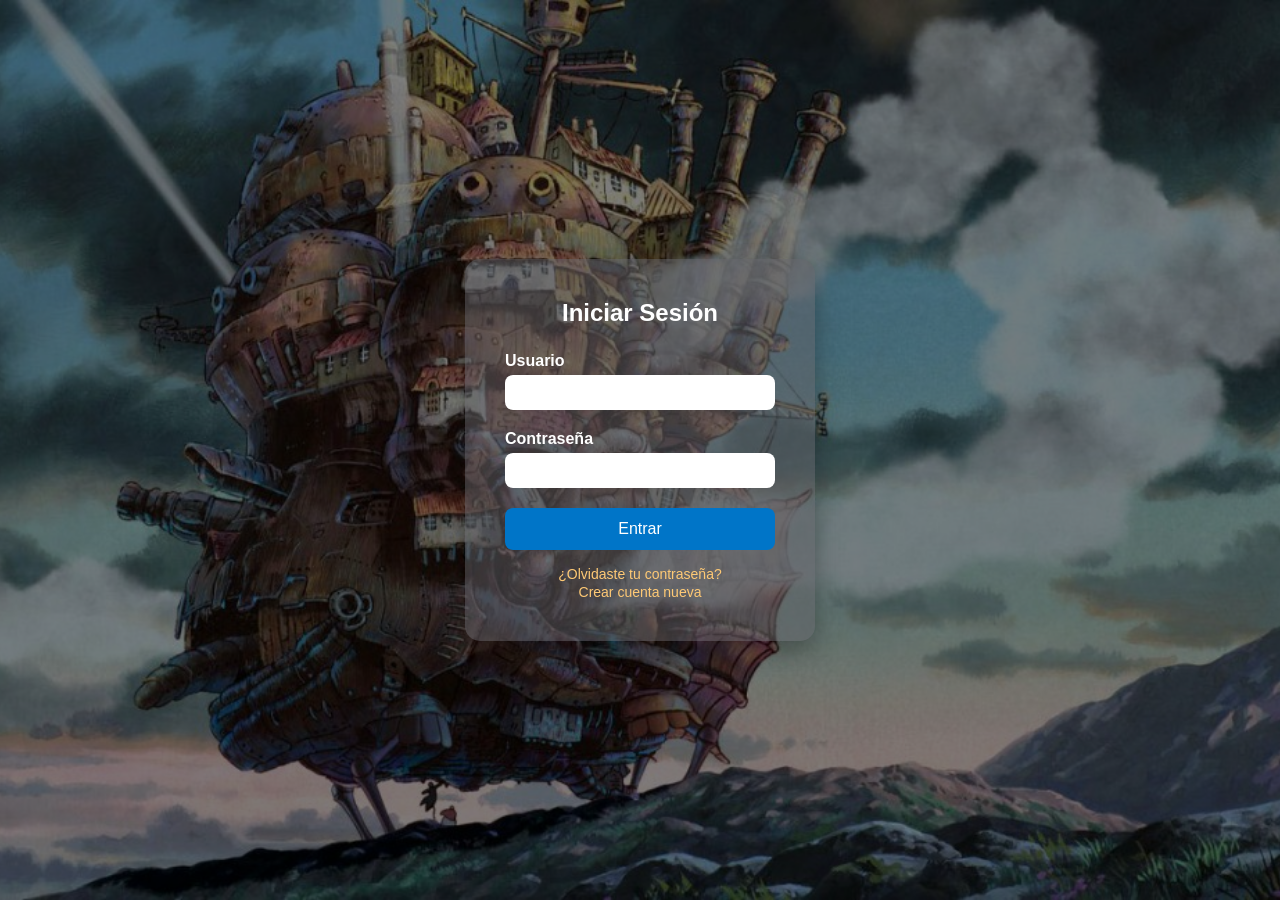
<file: index.html>
<!DOCTYPE html>
<html lang="es">
<head>
  <meta charset="UTF-8" />
  <meta name="viewport" content="width=device-width, initial-scale=1.0"/>
  <title>Iniciar Sesión</title>
  <link rel="stylesheet" href="estilos1.css">
</head>
<body>
  <div class="login-box">
    <h2>Iniciar Sesión</h2>
    <form action="home.html" method="post" id="formularioLogin">
      <label for="usuario">Usuario</label>
      <input type="text" id="usuario" name="usuario" required />
      <label for="contrasena">Contraseña</label>
      <input type="password" id="contrasena" name="contrasena" required />
      <a href="home.html">
      <input type="submit" value="Entrar" />
      </a>
    </form>
    <div class="extra">
      <p><a href="#">¿Olvidaste tu contraseña?</a></p>
      <p><a href="#">Crear cuenta nueva</a></p>
    </div>
  </div>
  <script type="text/javascript" src="login.js"></script>
</body>
</html>
</file>
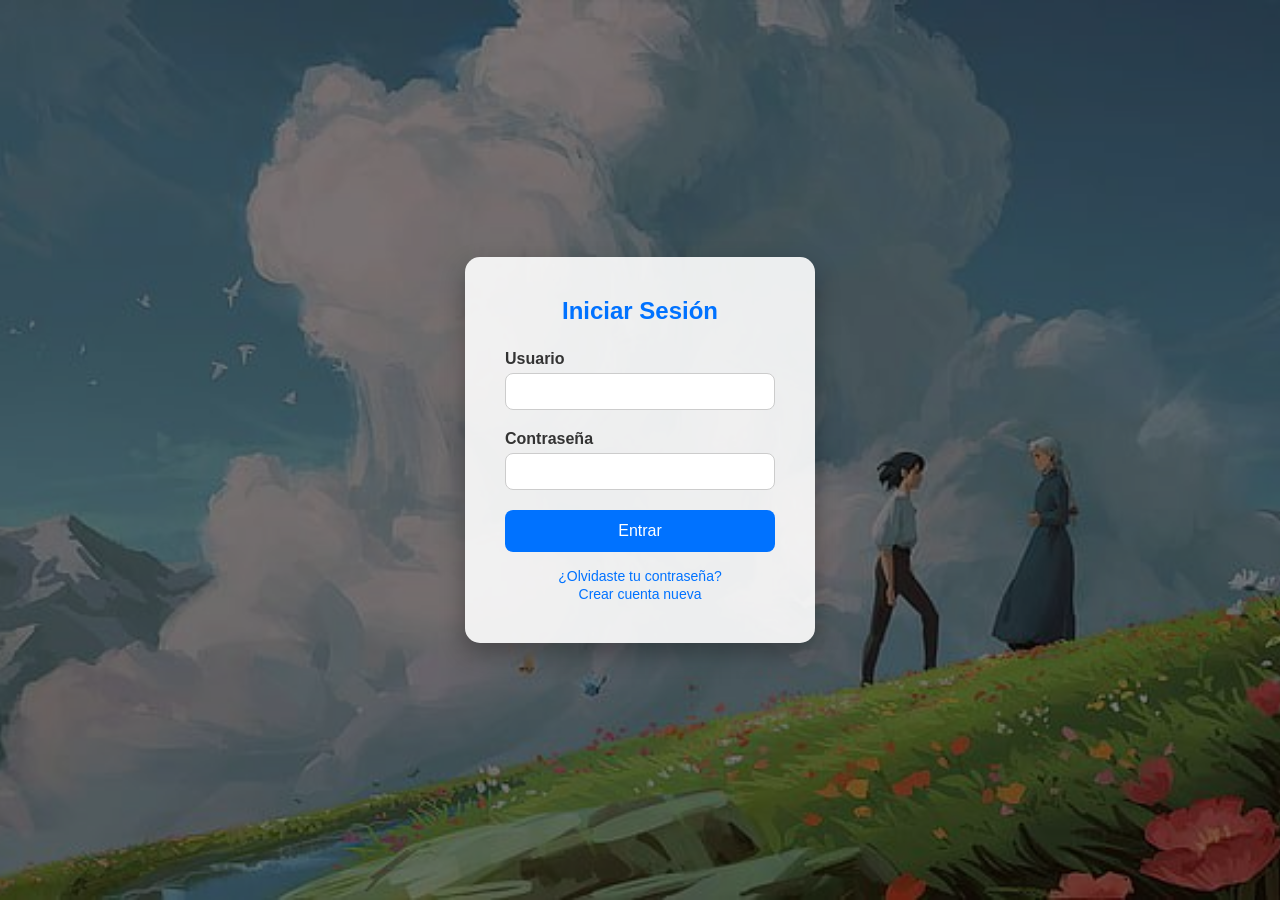
<file: home.html>
<!DOCTYPE html>
<html lang="es">
<head>
  <meta charset="UTF-8" />
  <meta name="viewport" content="width=device-width, initial-scale=1.0"/>
  <title>Iniciar Sesión</title>
  <link rel="stylesheet" href="estilos.css">
</head>
<body>
  <!-- Contenedor del formulario -->
  <div class="login-box">
    <h2>Iniciar Sesión</h2>
    <form action="home.html" method="post" id="formularioLogin">
      <!-- Campo de usuario -->
      <label for="usuario">Usuario</label>
      <input type="text" id="usuario" name="usuario" required />

      <!-- Campo de contraseña -->
      <label for="contrasena">Contraseña</label>
      <input type="password" id="contrasena" name="contrasena" required />

      <!-- Botón de envío -->
      <a href="home.html">
      <input type="submit" value="Entrar" />
      </a>
    </form>

    <!-- Enlaces adicionales -->
    <div class="extra">
      <p><a href="#">¿Olvidaste tu contraseña?</a></p>
      <p><a href="#">Crear cuenta nueva</a></p>
    </div>
  </div>
  <script type="text/javascript" src="login.js"></script>
</body>
</html>
</file>
<file: estilos1.css>
* {
      box-sizing: border-box;
      margin: 0;
      padding: 0;
    }

    body {
      font-family: 'Segoe UI', Tahoma, Geneva, Verdana, sans-serif;
      height: 100vh;
      background: url('img/castillo.jpg') 
        no-repeat center center fixed;
      background-size: cover;
      position: relative;
    }

    body::before {
      content: "";
      position: absolute;
      top: 0;
      left: 0;
      height: 100%;
      width: 100%;
      background-color: rgba(0, 0, 0, 0.5);
      z-index: 0;
    }

    .login-box {
      position: relative;
      z-index: 1;
      background: url('https://images.unsplash.com/photo-1601597111158-3e37d4c1887c?auto=format&fit=crop&w=400&q=80') no-repeat center;
      background-size: cover;
      padding: 40px;
      border-radius: 15px;
      box-shadow: 0 10px 25px rgba(0, 0, 0, 0.3);
      width: 100%;
      max-width: 350px;
      margin: auto;
      top: 50%;
      transform: translateY(-50%);
      color: white;
    }

    .login-box::before {
      /* Capa semitransparente sobre la imagen del cuadro */
      content: "";
      position: absolute;
      top: 0;
      left: 0;
      height: 100%;
      width: 100%;
      background-color: rgba(98, 99, 105, 0.5); /* Oscurece la imagen del cuadro */
      border-radius: 15px;
      z-index: -1;
    }

    .login-box h2 {
      text-align: center;
      margin-bottom: 25px;
      color: #fff;
    }

    .login-box label {
      display: block;
      margin-bottom: 5px;
      font-weight: bold;
      color: #fff;
    }

    .login-box input[type="text"],
    .login-box input[type="password"] {
      width: 100%;
      padding: 10px;
      margin-bottom: 20px;
      border: none;
      border-radius: 8px;
      outline: none;
    }

    .login-box input[type="submit"] {
      width: 100%;
      padding: 12px;
      background-color: #0075c8;
      color: white;
      border: none;
      border-radius: 8px;
      font-size: 16px;
      cursor: pointer;
    }

    .login-box .extra {
      text-align: center;
      margin-top: 15px;
    }

    .login-box .extra a {
      text-decoration: none;
      color: #fec975;
      font-size: 14px;
    }

    .login-box .extra a:hover {
      text-decoration: underline;
    }
</file>
<file: estilos.css>
/* Elimina márgenes y rellenos por defecto y ajusta el modelo de caja */
    * {
      box-sizing: border-box;
      margin: 0;
      padding: 0;
    }

    /* Estilos generales del cuerpo de la página */
    body {
      font-family: 'Segoe UI', Tahoma, Geneva, Verdana, sans-serif; /* Fuente moderna y legible */
      height: 100vh; /* Altura completa de la ventana */
      background: url('img/fondo2.jpg') 
        no-repeat center center fixed; /* Imagen de fondo centrada y fija */
      background-size: cover; /* Ajusta la imagen para cubrir toda la pantalla */
      position: relative; /* Necesario para colocar la capa transparente encima */
    }

    /* Capa oscura semitransparente sobre el fondo */
    body::before {
      content: ""; /* Obligatorio para pseudoelemento */
      position: absolute; /* Cubre toda la pantalla */
      top: 0;
      left: 0;
      height: 100%;
      width: 100%;
      background-color: rgba(0, 0, 0, 0.5); /* Negro con opacidad del 50% */
      z-index: 0; /* Detrás del contenido principal */
    }

    /* Caja del formulario de login */
    .login-box {
      position: relative; /* Para situarse por encima de la capa oscura */
      z-index: 1; /* Encima de la capa transparente */
      background-color: rgba(255, 255, 255, 0.9); /* Blanco con opacidad (transparente) */
      padding: 40px; /* Espacio interior */
      border-radius: 15px; /* Bordes redondeados */
      box-shadow: 0 10px 25px rgba(0, 0, 0, 0.3); /* Sombra para efecto flotante */
      width: 100%;
      max-width: 350px; /* Ancho máximo */
      margin: auto; /* Centrado horizontal */
      top: 50%;
      transform: translateY(-50%); /* Centrado vertical */
    }

    /* Título del formulario */
    .login-box h2 {
      text-align: center;
      margin-bottom: 25px;
      color: #0072ff; /* Azul moderno */
    }

    /* Etiquetas de los campos */
    .login-box label {
      display: block;
      margin-bottom: 5px;
      font-weight: bold;
      color: #333;
    }

    /* Campos de texto */
    .login-box input[type="text"],
    .login-box input[type="password"] {
      width: 100%;
      padding: 10px;
      margin-bottom: 20px;
      border: 1px solid #ccc;
      border-radius: 8px;
      outline: none;
      transition: 0.3s ease; /* Suaviza efectos al enfocar */
    }

    /* Efecto al enfocar los campos */
    .login-box input[type="text"]:focus,
    .login-box input[type="password"]:focus {
      border-color: #0072ff; /* Borde azul al enfocar */
      box-shadow: 0 0 5px rgba(0, 114, 255, 0.3);
    }

    /* Botón de enviar */
    .login-box input[type="submit"] {
      width: 100%;
      padding: 12px;
      background-color: #0072ff; /* Azul moderno */
      color: white;
      border: none;
      border-radius: 8px;
      font-size: 16px;
      cursor: pointer;
      transition: background-color 0.3s ease;
    }

    /* Efecto al pasar el mouse sobre el botón */
    .login-box input[type="submit"]:hover {
      background-color: #005bb5; /* Azul más oscuro al pasar el cursor */
    }

    /* Estilos para enlaces adicionales */
    .login-box .extra {
      text-align: center;
      margin-top: 15px;
    }

    .login-box .extra a {
      text-decoration: none;
      color: #0072ff;
      font-size: 14px;
    }

    .login-box .extra a:hover {
      text-decoration: underline; /* Subrayado al pasar el cursor */
    }
</file>
